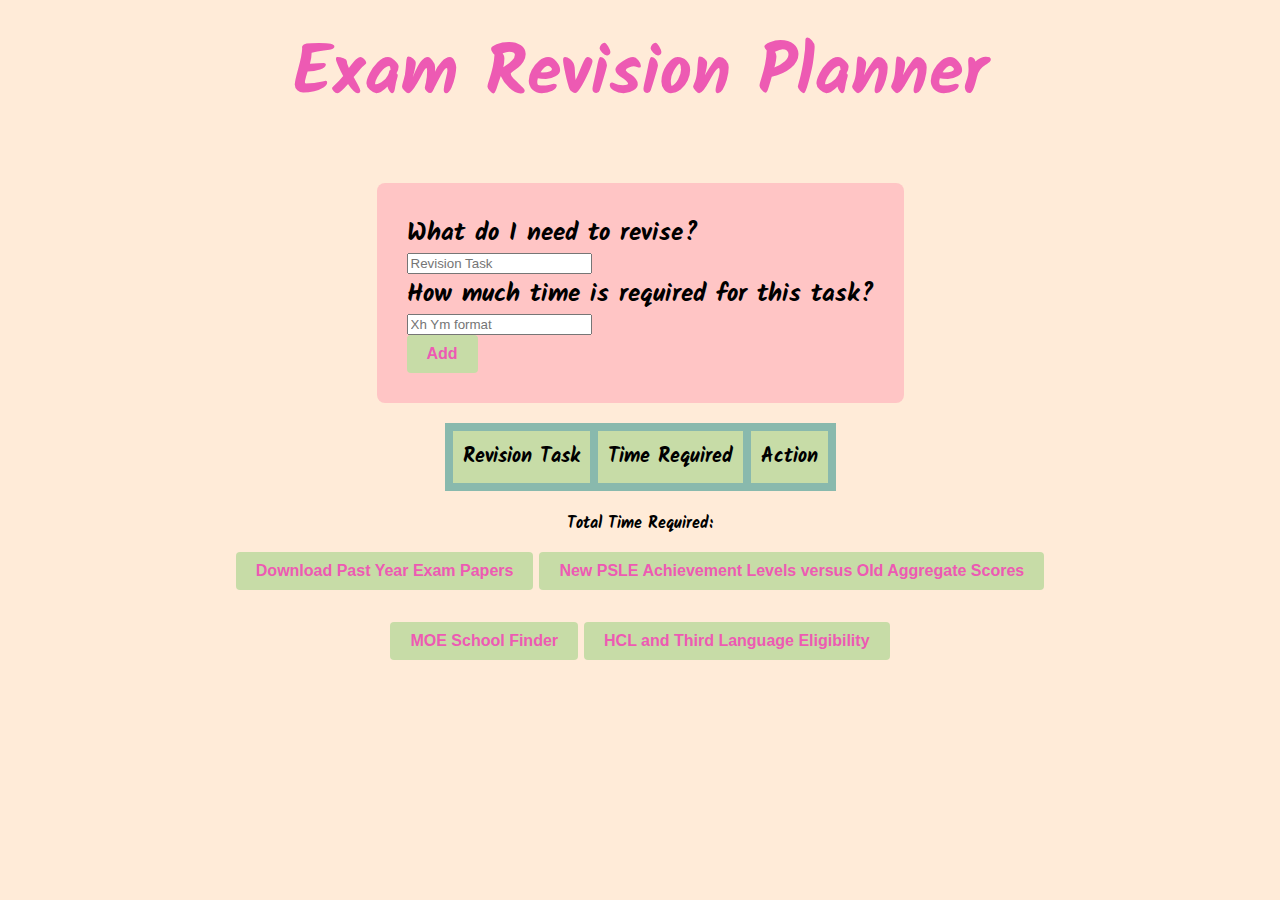
<file: index.html>
<!DOCTYPE html>
<html lang="en">
<head>
<script async src="https://www.googletagmanager.com/gtag/js?id=G-0TRV7FWJVL"></script>
<script>
  window.dataLayer = window.dataLayer || [];
  function gtag(){dataLayer.push(arguments);}
  gtag('js', new Date());

  gtag('config', 'G-0TRV7FWJVL');
</script>
    <meta charset="UTF-8">
    <meta name="viewport" content="width=device-width, initial-scale=1.0">
    <link rel="preconnect" href="https://fonts.googleapis.com">
<link rel="preconnect" href="https://fonts.gstatic.com" crossorigin>
<link href="https://fonts.googleapis.com/css2?family=Kalam:wght@300&display=swap" rel="stylesheet">
    <link rel="stylesheet" href="./revision.css">
    <title>Exam Revision Plan</title>
</head>

<body>

    <h1>Exam Revision Planner</h1>
    
    <div class="container">
        <div id="form-container">
            <label for="taskInput">What do I need to revise? </label>
            <input type="text" id="taskInput" placeholder="Revision Task">
    
            <label for="timeInput">How much time is required for this task? </label>
            <input type="text" id="timeInput" placeholder="Xh Ym format">
    
            <button onclick="addTask()" id="addButton">Add</button>
        </div>
    </div>

    <div id="table-container">
        <table>
            <thead>
                <tr>
                    <th>Revision Task</th>
                    <th>Time Required</th>
                    <th>Action</th>
                </tr>
            </thead>
            <tbody id="todo-list"></tbody>
        </table>
    </div>

    <div id="total-time">Total Time Required: <span id="total"></span></div>

<p>
    <button onclick="window.location.href='https://www.testpapersfree.com/'" id="addButton">Download Past Year Exam Papers</button>
    <button onclick="window.location.href='./resources.html'" id="addButton">New PSLE Achievement Levels versus Old Aggregate Scores</button>
 </p>

 <p>
    <button onclick="window.location.href='https://www.moe.gov.sg/schoolfinder?journey=Secondary%20school'" id="addButton">MOE School Finder</button>
    <button onclick="window.location.href='./thirdlanguage.html'" id="addButton">HCL and Third Language Eligibility</button>
</p>

<script src="./revision.js"></script>

</body>
</html>
</file>
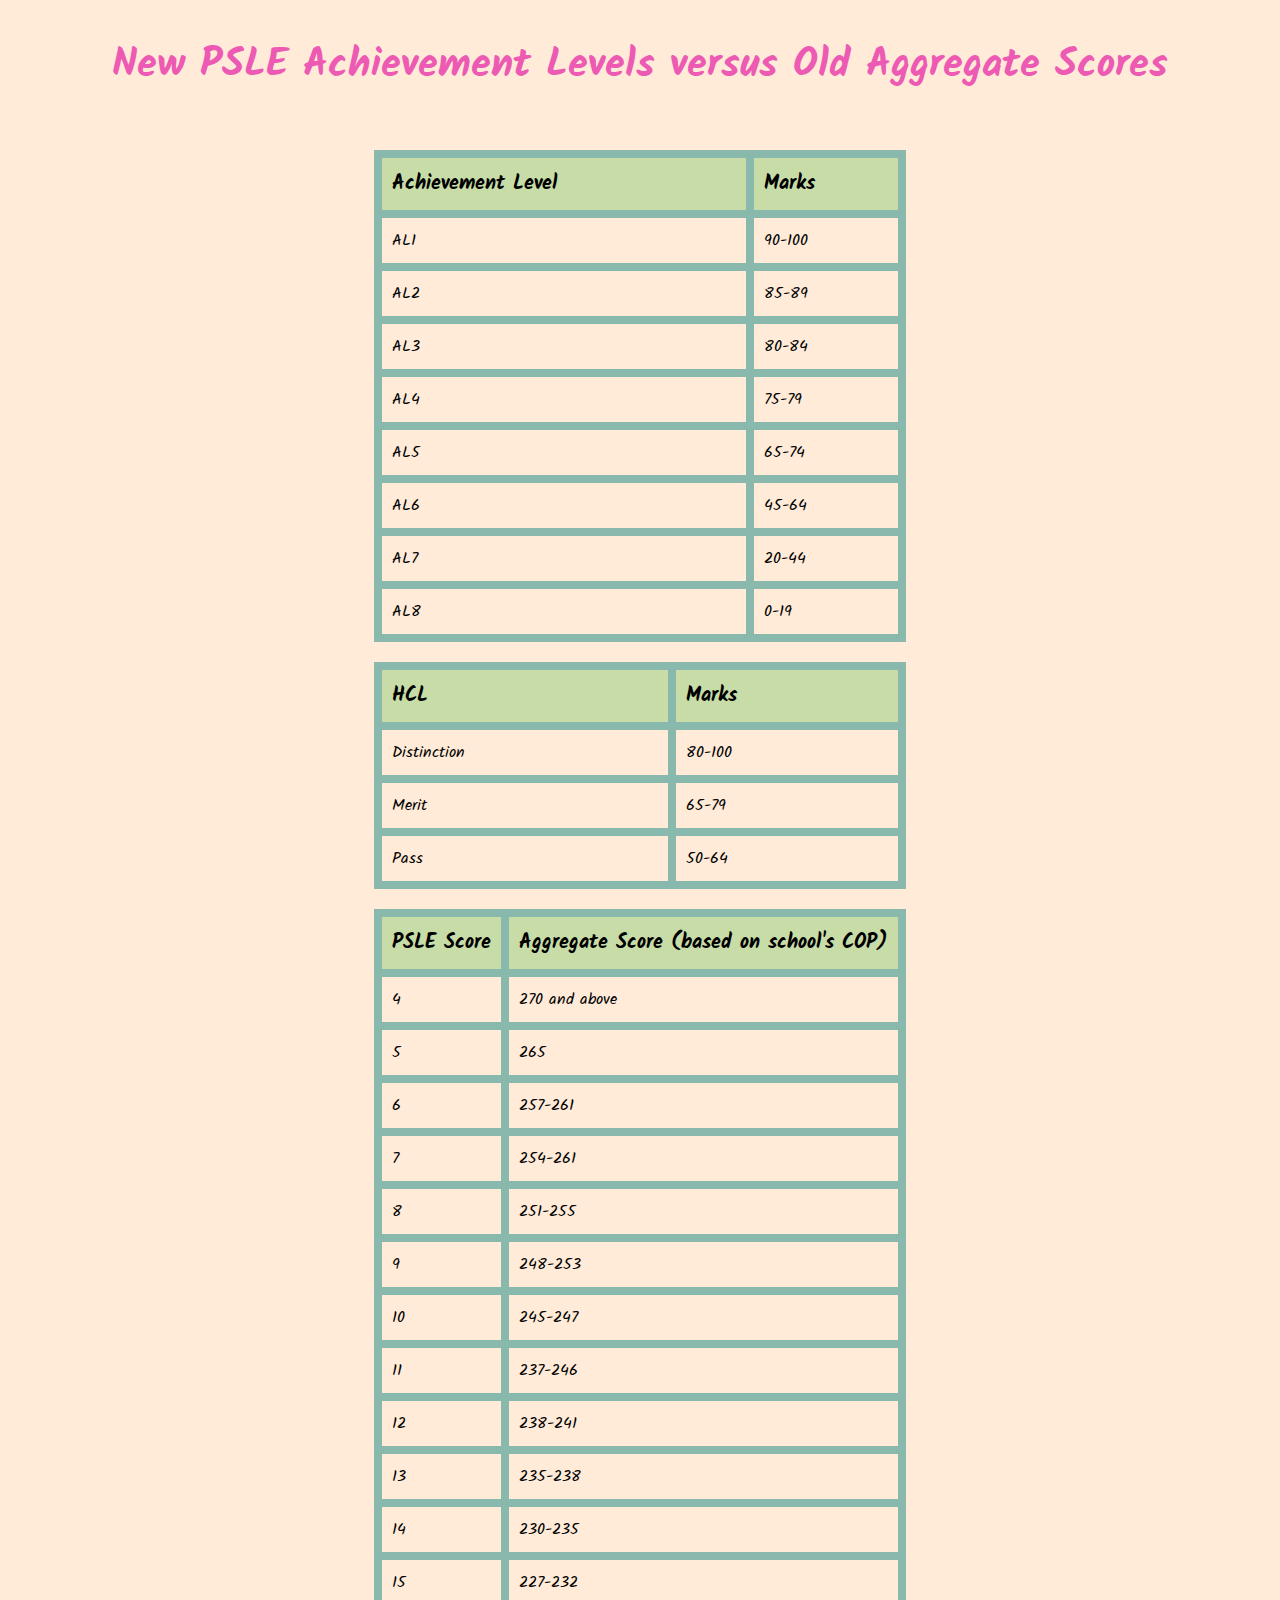
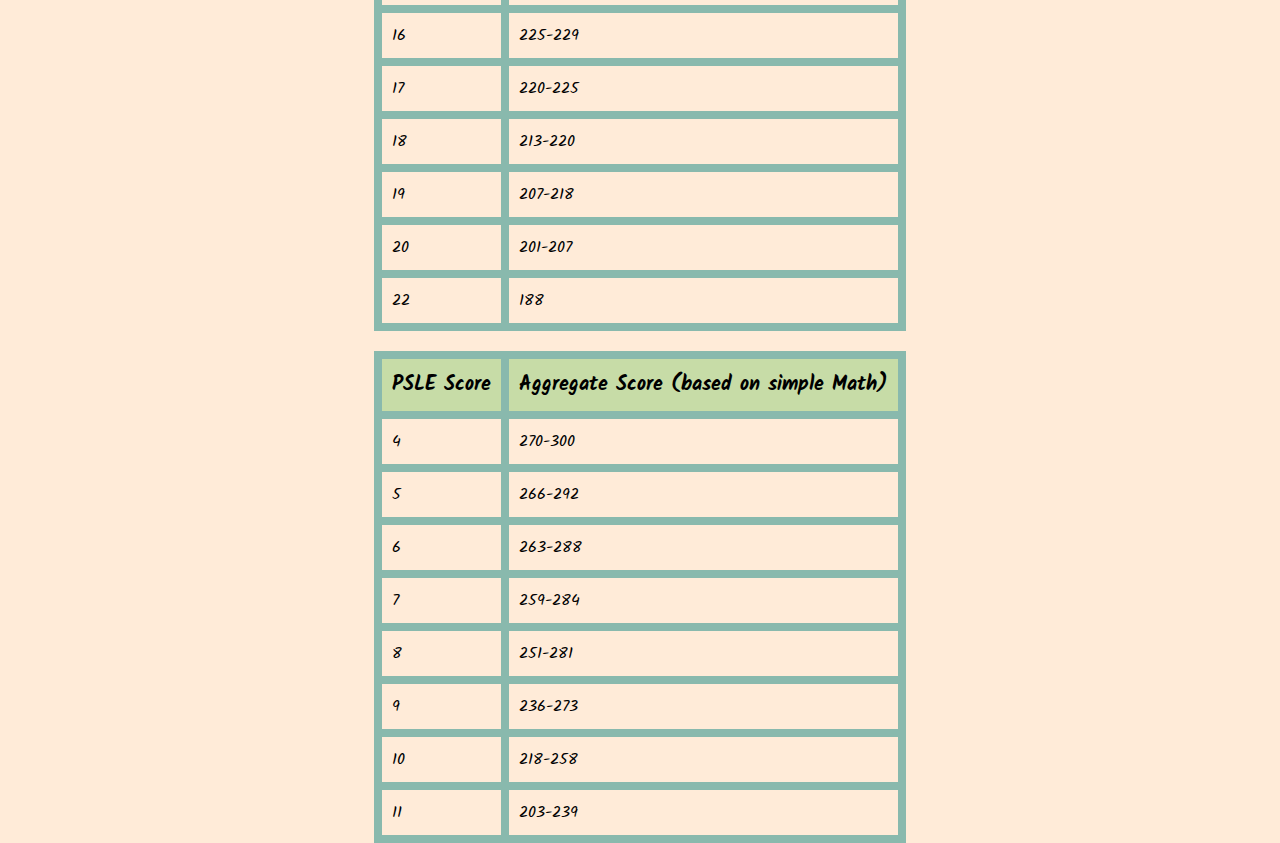
<file: resources.html>
<!DOCTYPE html>
<html lang="en">
<head>
<script async src="https://www.googletagmanager.com/gtag/js?id=G-0TRV7FWJVL"></script>
<script>
  window.dataLayer = window.dataLayer || [];
  function gtag(){dataLayer.push(arguments);}
  gtag('js', new Date());

  gtag('config', 'G-0TRV7FWJVL');
</script>
    <meta charset="UTF-8">
    <meta name="viewport" content="width=device-width, initial-scale=1.0">
    <link rel="preconnect" href="https://fonts.googleapis.com">
<link rel="preconnect" href="https://fonts.gstatic.com" crossorigin>
<link href="https://fonts.googleapis.com/css2?family=Kalam:wght@300&display=swap" rel="stylesheet">
    <link rel="stylesheet" href="./revision.css">
    <title>Exam Revision Plan</title>
</head>

<body>

<h2>New PSLE Achievement Levels versus Old Aggregate Scores</h2>

<div id="table-container">
<table>
    <thead>
        <tr>
            <th>Achievement Level</th>
            <th>Marks</th>
        </tr>
    </thead>
    <tbody>
        <tr>
            <td>AL1</td>
            <td>90-100</td>
        </tr>
        <tr>
            <td>AL2</td>
            <td>85-89</td>
        </tr>
        <tr>
            <td>AL3</td>
            <td>80-84</td>
        </tr>
        <tr>
            <td>AL4</td>
            <td>75-79</td>
        </tr>
        <tr>
            <td>AL5</td>
            <td>65-74</td>
        </tr>
        <tr>
            <td>AL6</td>
            <td>45-64</td>
        </tr>
        <tr>
            <td>AL7</td>
            <td>20-44</td>
        </tr>
        <tr>
            <td>AL8</td>
            <td>0-19</td>
        </tr>
    </tbody>
</table>

<table>
    <thead>
        <tr>
            <th>HCL</th>
            <th>Marks</th>
        </tr>
    </thead>
    <tbody>
        <tr>
            <td>Distinction</td>
            <td>80-100</td>
        </tr>
        <tr>
            <td>Merit</td>
            <td>65-79</td>
        </tr>
        <tr>
            <td>Pass</td>
            <td>50-64</td>
        </tr>
    </tbody>
</table>        

<table>
    <thead>
        <tr>
            <th>PSLE Score</th> 
            <th>Aggregate Score (based on school's COP)</th>

        </tr>
    </thead>
    <tbody>
        <tr>
            <td>4</td>
            <td>270 and above</td>
        </tr>
        <tr>
            <td>5</td>
            <td>265</td>
        </tr>
        <tr>
            <td>6</td>
            <td>257-261</td>
        </tr>
        <tr>
            <td>7</td>
            <td>254-261</td>
        </tr>
        <tr>
            <td>8</td>
            <td>251-255</td>
        </tr>
        <tr>
            <td>9</td>
            <td>248-253</td>
        </tr>
        <tr>
            <td>10</td>
            <td>245-247</td>
        </tr>
        <tr>
            <td>11</td>
            <td>237-246</td>
        </tr>
        <tr>
            <td>12</td>
            <td>238-241</td>
        </tr>
        <tr>
            <td>13</td>
            <td>235-238</td>
        </tr>
        <tr>
            <td>14</td>
            <td>230-235</td>
        </tr>
        <tr>
            <td>15</td>
            <td>227-232</td>
        </tr>
        <tr>
            <td>16</td>
            <td>225-229</td>
        </tr>
        <tr>
            <td>17</td>
            <td>220-225</td>
        </tr>
        <tr>
            <td>18</td>
            <td>213-220</td>
        </tr>
        <tr>
            <td>19</td>
            <td>207-218</td>
        </tr>
        <tr>
            <td>20</td>
            <td>201-207</td>
        </tr>
        <tr>
            <td>22</td>
            <td>188</td>
        </tr>
    </tbody>
</table>        

<table>
    <thead>
        <tr>
            <th>PSLE Score</th>
            <th>Aggregate Score (based on simple Math)</th>


        </tr>
    </thead>
    <tbody>
        <tr>
            <td>4</td>
            <td>270-300</td>
        </tr>
        <tr>
            <td>5</td>
            <td>266-292</td>
        </tr>
        <tr>
            <td>6</td>
            <td>263-288</td>
        </tr>
        <tr>
            <td>7</td>
            <td>259-284</td>
        </tr>
        <tr>
            <td>8</td>
            <td>251-281</td>
        </tr>
        <tr>
            <td>9</td>
            <td>236-273</td>
        </tr>
        <tr>
            <td>10</td>
            <td>218-258</td>
        </tr>
        <tr>
            <td>11</td>
            <td>203-239</td>
        </tr>
    </tbody>
</table>        

</div>

</body>
</html>
</file>
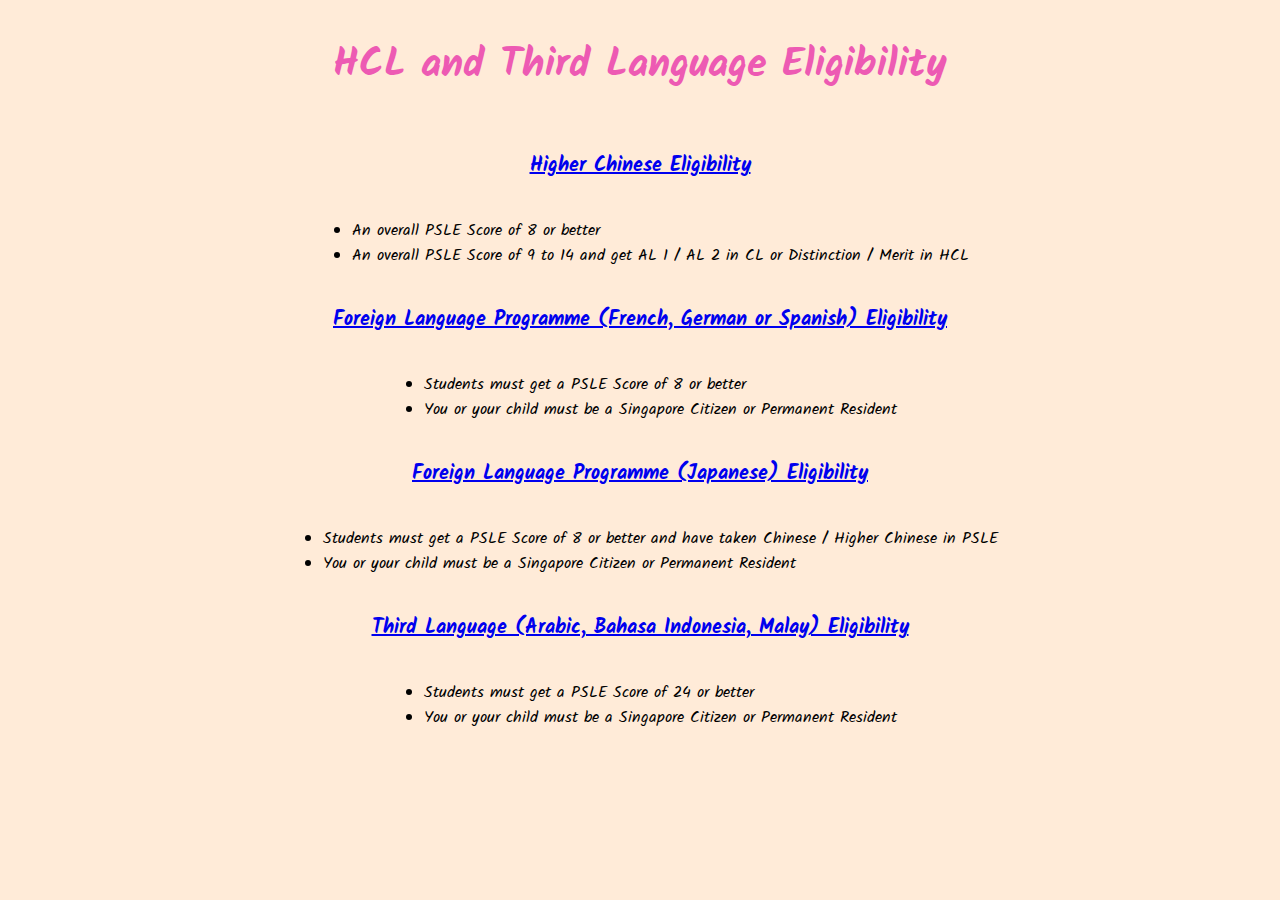
<file: thirdlanguage.html>
<!DOCTYPE html>
<html lang="en">
<head>
<script async src="https://www.googletagmanager.com/gtag/js?id=G-0TRV7FWJVL"></script>
<script>
  window.dataLayer = window.dataLayer || [];
  function gtag(){dataLayer.push(arguments);}
  gtag('js', new Date());

  gtag('config', 'G-0TRV7FWJVL');
</script>
    <meta charset="UTF-8">
    <meta name="viewport" content="width=device-width, initial-scale=1.0">
    <link rel="preconnect" href="https://fonts.googleapis.com">
<link rel="preconnect" href="https://fonts.gstatic.com" crossorigin>
<link href="https://fonts.googleapis.com/css2?family=Kalam:wght@300&display=swap" rel="stylesheet">
    <link rel="stylesheet" href="./revision.css">
    <title>Exam Revision Plan</title>
</head>

<body>

<h2>HCL and Third Language Eligibility</h2>

    <h3><a href="https://www.moe.gov.sg/secondary/courses/express/electives/?term=Language&subterm=Higher%20Mother%20Tongue%20Languages%20(HMTL)">Higher Chinese Eligibility</a></h3>
    
        <ul>
        <li>An overall PSLE Score of 8 or better</li>
        <li>An overall PSLE Score of 9 to 14 and get AL 1 / AL 2 in CL or Distinction / Merit in HCL</li>
    </ul>

    <h3><a href="https://www.moe.gov.sg/secondary/courses/express/electives/?term=Language&subterm=Foreign%20Language%20Programme%3A%20French%2C%20German%20or%20Spanish">Foreign Language Programme (French, German or Spanish) Eligibility</a></h3>
    
        <ul>
        <li>Students must get a PSLE Score of 8 or better</li>
        <li>You or your child must be a Singapore Citizen or Permanent Resident</li>
    </ul>

    <h3><a href="https://www.moe.gov.sg/secondary/courses/express/electives/?term=Language&subterm=Foreign%20Language%20Programme%3A%20Japanese">Foreign Language Programme (Japanese) Eligibility</a></h3>
    
        <ul>
        <li>Students must get a PSLE Score of 8 or better and have taken Chinese / Higher Chinese in PSLE</li>
        <li>You or your child must be a Singapore Citizen or Permanent Resident</li>
    </ul>

    <h3><a href="https://www.moe.gov.sg/secondary/courses/express/electives/?term=Language&subterm=Third%20Language%3A%20Arabic">Third Language (Arabic, Bahasa Indonesia, Malay) Eligibility</a></h3>
    
    <ul>
    <li>Students must get a PSLE Score of 24 or better</li>
    <li>You or your child must be a Singapore Citizen or Permanent Resident</li>
</ul>

</p>

</body>
</html>
</file>
<file: revision.css>
body {
    font-family: 'Kalam', cursive;
    background-color: #FFEBD8;
    margin: 0;
    display: flex;
    align-items: center;
    justify-content: center;
    flex-direction: column;
}

.container {
    background-color: #FFC5C5;
    padding: 30px;
    border-radius: 8px;
    text-align: center;
    margin-top: 5px;
    font-size: 25px;  
    font-weight: bold; 
}

#form-container {
    display: flex;
    flex-direction: column;
    align-items: flex-start;
}

#form-container input {
    margin-right: 10px;
}

table {
    width: 100%;
    margin-top: 20px;
    border-collapse: collapse;
   
}

table, th, td {
    border: 8px solid #89B9AD;
}
th, td {
    padding: 10px;
    text-align: left;
}

#total-time {
    margin-top: 20px;
    font-weight: bold;
}

#addButton {
    background-color: #C7DCA7; 
    color: #ED5AB3;
    font-weight: bold; 
    padding: 10px 20px;
    font-size: 16px;
    cursor: pointer;
    border: none;
    border-radius: 4px;
}

#addButton:hover {
    background-color: #89B9AD; 

}

h1 {
    color: #ED5AB3;
    text-align: center;
    margin-top: 20px;
    font-size: 70px;  
    font-weight: bold; 
}

h2 {
    color: #ED5AB3;
    text-align: center;
    font-size: 40px;  
    font-weight: bold; 
}

h3 {
    color: #ED5AB3;
    text-align: center;
    font-size: 20px;  
    font-weight: bold; 
}




th {
    font-size: 20px;  
    font-weight: bold; 
    background-color: #C7DCA7;
}
</file>
